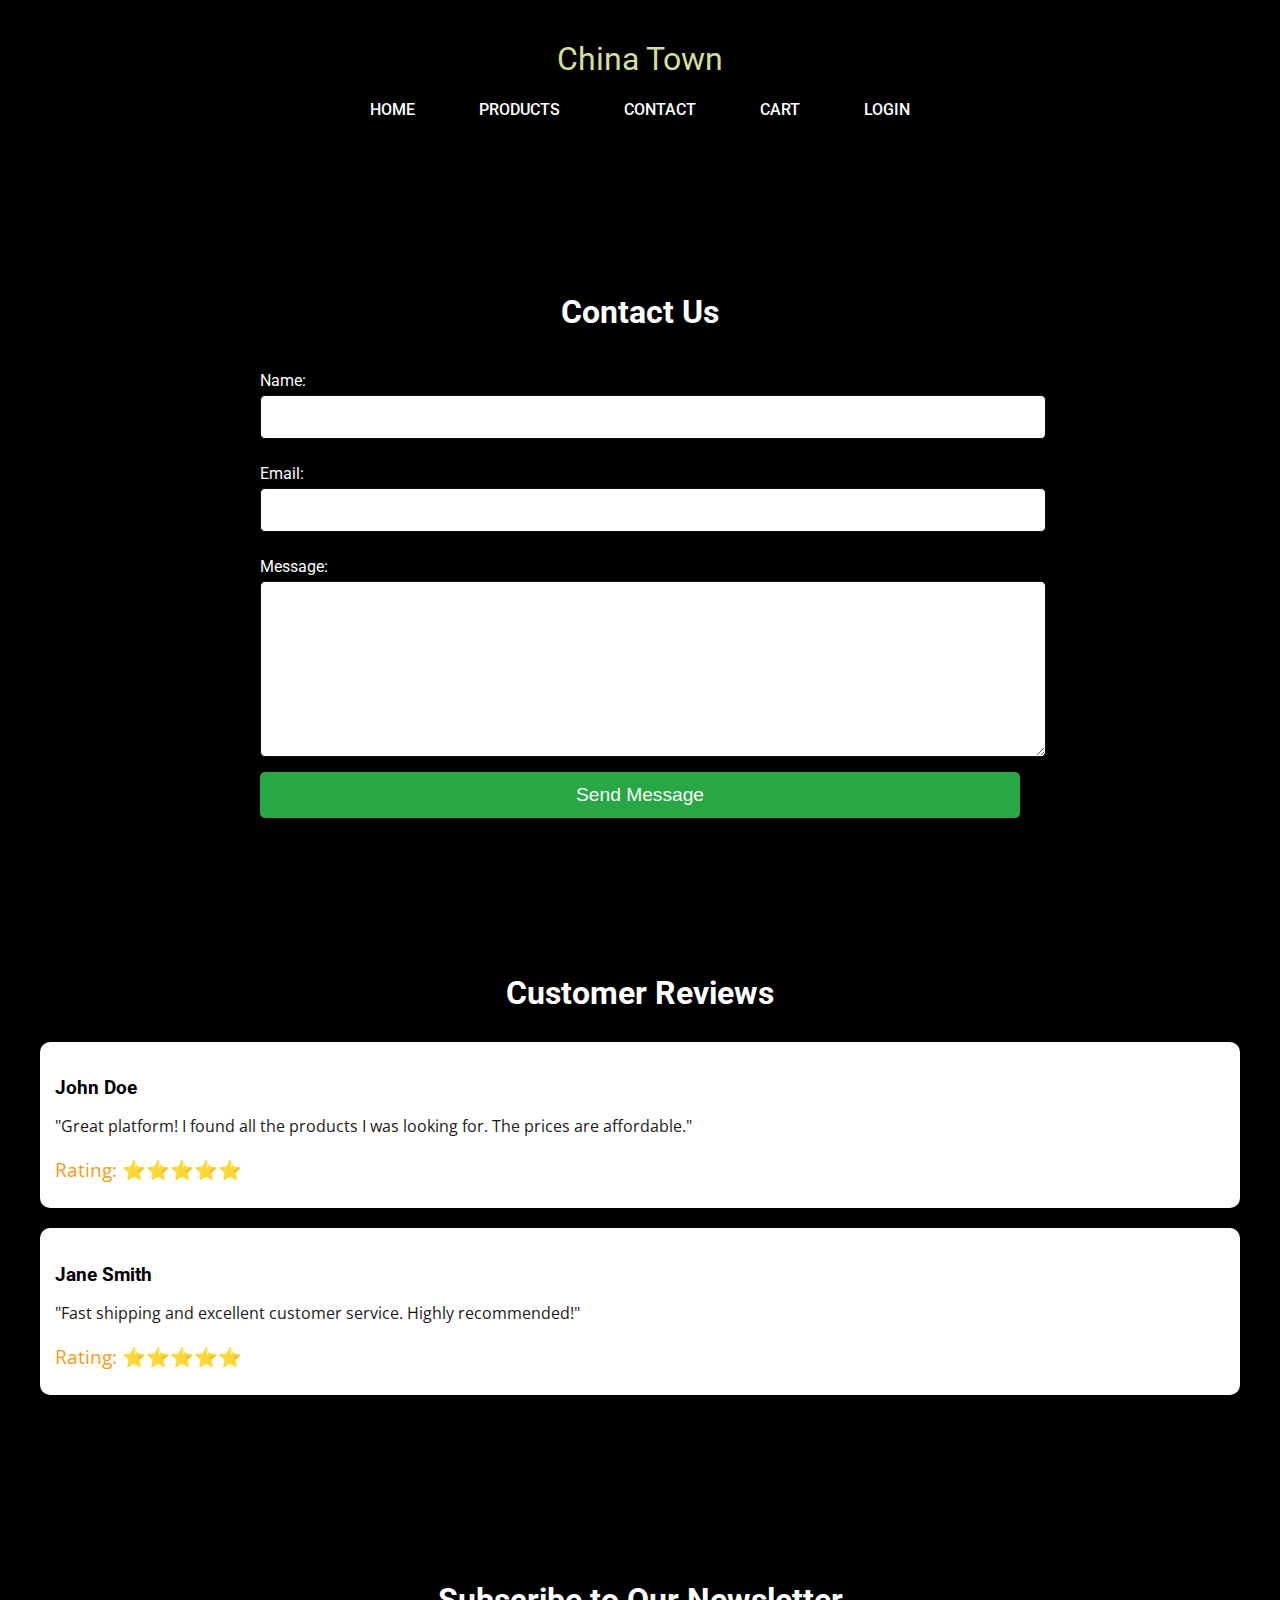
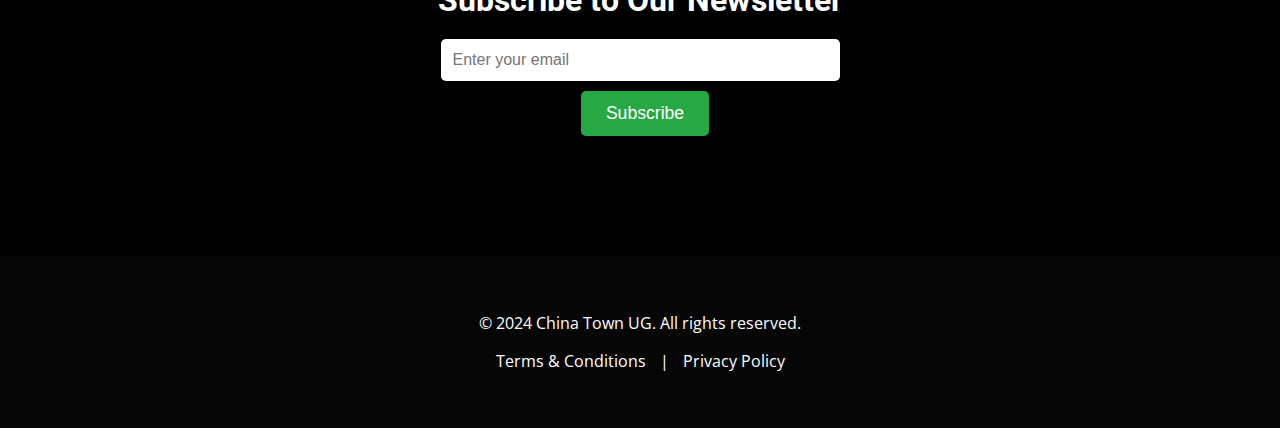
<file: contacts.html>
<!DOCTYPE html>
<html lang="en">

<head>
    <meta charset="UTF-8">
    <meta name="viewport" content="width=device-width, initial-scale=1.0">
    <title>China Town UG - Contact Us</title>
    <link rel="stylesheet" href="main.css">

    <!-- Google Fonts for better typography -->
    <link href="https://fonts.googleapis.com/css2?family=Roboto:wght@400;500;700&family=Open+Sans:wght@400;600;700&display=swap" rel="stylesheet">

    <style>
        body {
            font-family: 'Open Sans', sans-serif;
            margin: 0;
            padding: 0;
            background: #d7d78c;
            color: #1b1919;
        }

        header {
            background-color: #000000;/* China Town color */
            padding: 20px 0;
            text-align: center;
        }

        .logo {
            font-family: 'Roboto', sans-serif;
            font-size: 2em;
            color: #d3df9c;
            text-decoration: none;
        }

        nav ul {
            list-style-type: none;
            padding: 0;
            margin-top: 20px;
        }

        nav ul li {
            display: inline-block;
            margin: 0 15px;
        }

        nav ul li a {
            font-family: 'Roboto', sans-serif;
            color: #fff;
            font-weight: 500;
            text-decoration: none;
            text-transform: uppercase;
            padding: 10px 15px;
        }

        nav ul li a:hover {
            color: #f1c40f;
        }

        .cart-icon, .login {
            color: #1e1d1d;
            font-family: 'Roboto', sans-serif;
            font-weight: 500;
            text-decoration: none;
            padding: 10px 15px;
            border-radius: 5px;
            background-color: #f7f75e;
        }

        .cart-icon:hover, .login:hover {
            background-color: #c8dd8e;
        }

        main {
            padding: 50px 0;
            background-color: #000000;
        }

        .contact {
            width: 100%;
            max-width: 800px;
            margin: 0 auto;
            padding: 20px;
            background-color: #000000;
            box-shadow: 0 4px 8px rgba(0, 0, 0, 0.1);
            border-radius: 10px;
            color: #fcfbfb;
        }

        .contact h2 {
            font-family: 'Roboto', sans-serif;
            font-size: 2em;
            font-weight: 700;
            text-align: center;
            margin-bottom: 30px;
        }

        .contact label {
            font-family: 'Roboto', sans-serif;
            font-size: 1em;
            margin-bottom: 5px;
            display: block;
        }

        .contact input,
        .contact textarea {
            width: 100%;
            padding: 12px;
            margin-bottom: 15px;
            border: 1px solid #0f0e0e;
            border-radius: 5px;
            font-size: 1em;
        }

        .contact textarea {
            height: 150px;
            resize: vertical;
        }

        .contact button {
            background-color: #28a745;
            color: rgb(251, 251, 249);
            font-size: 1.2em;
            padding: 12px 20px;
            border: none;
            border-radius: 5px;
            cursor: pointer;
            width: 100%;
        }

        .contact button:hover {
            background-color: #0d0d0c;
        }

        .response-message {
            font-size: 1.1em;
            font-weight: 600;
            color: #27ae60;
            text-align: center;
            margin-top: 20px;
        }

        .reviews {
            background-color: #000000;
            padding: 50px 0;
        }

        .reviews h2 {
            text-align: center;
            font-family: 'Roboto', sans-serif;
            font-weight: 700;
            font-size: 2em;
            margin-bottom: 30px;
        }

        .review {
            background-color: #fff;
            padding: 15px;
            margin-bottom: 20px;
            border-radius: 10px;
            box-shadow: 0 4px 8px rgba(0, 0, 0, 0.1);
        }

        .review h3 {
            font-family: 'Roboto', sans-serif;
            font-weight: 700;
            font-size: 1.2em;
            margin-bottom: 10px;
            color: #000;
        }

        .review p {
            font-size: 1em;
            margin-bottom: 10px;
        }

        .review p:last-child {
            font-size: 1.2em;
            color: #f39c12;
        }

        .newsletter {
            background-color:#000000;
            color: #fff;
            padding: 50px 0;
            text-align: center;
        }

        .newsletter h2 {
            font-family: 'Roboto', sans-serif;
            font-weight: 700;
            font-size: 2em;
            margin-bottom: 20px;
        }

        .newsletter-form {
            display: flex;
            justify-content: center;
            align-items: center;
            max-width: 500px;
            margin: 0 auto;
        }

        .newsletter-form input {
            padding: 12px;
            font-size: 1em;
            border: none;
            border-radius: 5px;
            width: 75%;
        }

        .newsletter-form button {
            background-color: #28a745;
            color: white;
            padding: 12px 25px;
            border: none;
            border-radius: 5px;
            cursor: pointer;
            font-size: 1.1em;
            margin-left: 10px;
        }

        .newsletter-form button:hover {
            background-color:#060606;
        }

        footer {
            background-color: #060606;
            color: #fff;
            text-align: center;
            padding: 20px;
            font-family: 'Open Sans', sans-serif;
        }

        footer a {
            color: #fff;
            text-decoration: none;
            margin: 0 10px;
        }

        footer a:hover {
            text-decoration: underline;
        }
    </style>
</head>

<body>

    <header>
        <div class="container">
            <a href="#" class="logo">China Town</a>
            <nav>
                <ul>
                    <li><a href="index.html">Home</a></li>
                    <li><a href="products.html">Products</a></li>
                    <li><a href="contacts.html">Contact</a></li>
                    <li><a href="cart.html">Cart</a></li>
                    <li><a href="login.html">Login</a></li>
                </ul>
            </nav>
        </div>
    </header>

    <main>
        <section class="contact">
            <div class="container">
                <h2>Contact Us</h2>
                <form id="contactForm">
                    <label for="name">Name:</label>
                    <input type="text" id="name" name="name" required>

                    <label for="email">Email:</label>
                    <input type="email" id="email" name="email" required>

                    <label for="message">Message:</label>
                    <textarea id="message" name="message" required></textarea>

                    <button type="submit">Send Message</button>
                </form>
                <div id="responseMessage" class="response-message"></div>
            </div>
        </section>

        <!-- Customer Reviews -->
        <section class="reviews">
            <div class="container">
                <h2>Customer Reviews</h2>
                <div class="review">
                    <h3>John Doe</h3>
                    <p>"Great platform! I found all the products I was looking for. The prices are affordable."</p>
                    <p>Rating: ⭐⭐⭐⭐⭐</p>
                </div>
                <div class="review">
                    <h3>Jane Smith</h3>
                    <p>"Fast shipping and excellent customer service. Highly recommended!"</p>
                    <p>Rating: ⭐⭐⭐⭐⭐</p>
                </div>
            </div>
        </section>

        <!-- Newsletter Signup -->
        <section class="newsletter">
            <div class="container">
                <h2>Subscribe to Our Newsletter</h2>
                <form action="#" class="newsletter-form">
                    <input type="email" placeholder="Enter your email" required />
                    <button type="submit">Subscribe</button>
                </form>
            </div>
        </section>
    </main>

    <footer>
        <div class="container">
            <p>&copy; 2024 China Town UG. All rights reserved.</p>
            <p><a href="terms.html">Terms & Conditions</a> | <a href="privacy.html">Privacy Policy</a></p>
        </div>
    </footer>

    <script>
        document.getElementById('contactForm').addEventListener('submit', function (event) {
            event.preventDefault();
            const name = document.getElementById('name').value;
            const email = document.getElementById('email').value;
            const message = document.getElementById('message').value;

            // Simulate sending the message
            document.getElementById('responseMessage').innerText = `Thank you, ${name}! Your message has been sent.`;
            this.reset(); // Reset the form
        });
    </script>

</body>

</html>
</file>
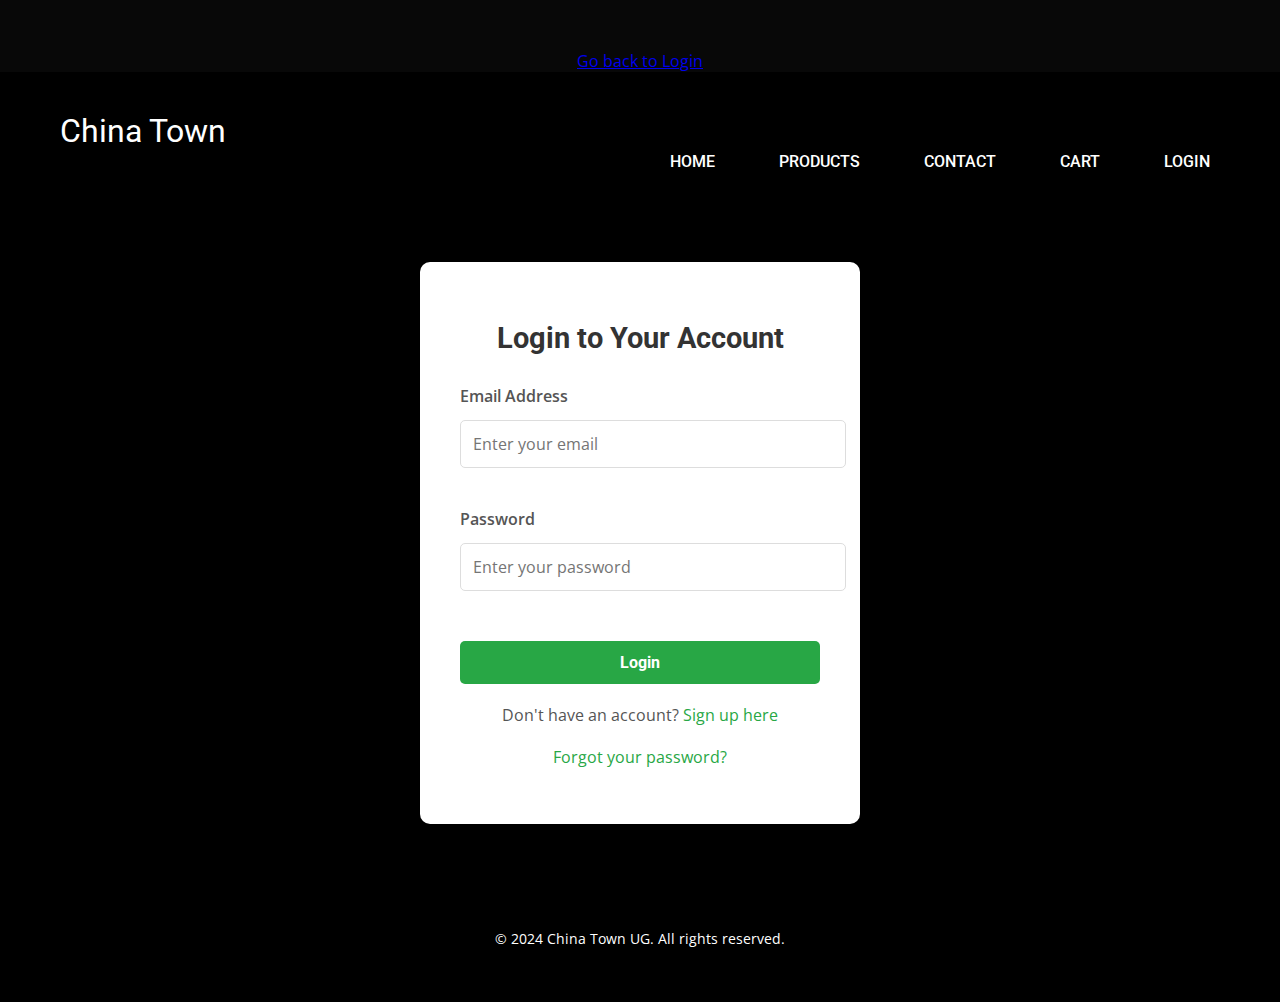
<file: login.html>
<!DOCTYPE html>
<html lang="en">
<head>
    <meta charset="UTF-8">
    <title>Login Error</title>
</head>
<body>
    <div style="text-align: center; margin-top: 50px;">
        <p style="color: red;"><?php echo isset($error_message) ? $error_message : 'An error occurred'; ?></p>
        <a href="login.html">Go back to Login</a>
    </div>
</body>
</html>





<!DOCTYPE html>
<html lang="en">

<head>
    <meta charset="UTF-8">
    <meta name="viewport" content="width=device-width, initial-scale=1.0">
    <title>Login - China Town</title>
    <link rel="stylesheet" href="main.css">

    <!-- Google Fonts for better typography -->
    <link href="https://fonts.googleapis.com/css2?family=Roboto:wght@400;500;700&family=Open+Sans:wght@400;600;700&display=swap" rel="stylesheet">

    <style>
        /* Apply the imported Google Fonts */
        body {
            font-family: 'Open Sans', sans-serif; /* For body text */
            margin: 0;
            padding: 0; 
            background-size: cover; /* Ensure the image covers the entire screen */
            color: #333;
        }

        /* Optional: Add an overlay to improve text contrast */
        .overlay {
            position: absolute;
            top: 0;
            left: 0;
            width: 100%;
            height: 100%;
            background: rgba(0, 0, 0, 0.4); /* Black overlay with transparency */
            z-index: -1; /* Ensure overlay stays behind content */
        }

        header {
            background-color: black; /* Transparent background for header */
            padding: 20px 0;
        }

        header .logo {
            font-family: 'Roboto', sans-serif; /* For logo font */
            font-size: 2em;
            color: #fff;
            text-decoration: none;
            padding-left: 20px;
        }

        header nav ul {
            list-style-type: none;
            padding: 0;
            margin: 0;
            text-align: right;
        }

        header nav ul li {
            display: inline-block;
            margin-left: 20px;
        }

        header nav ul li a {
            font-family: 'Roboto', sans-serif; /* For navigation links */
            font-weight: 500;
            color: #fff;
            text-decoration: none;
            text-transform: uppercase;
            padding: 10px;
        }

        header nav ul li a:hover {
            color: #f1c40f;
        }

        main {
            background-color:black; /* White background with transparency */
            padding: 50px 0;
        }

        .login-section {
            width: 100%;
            max-width: 400px;
            margin: 0 auto;
            padding: 20px;
            background-color: #fff;
            box-shadow: 0 4px 8px rgba(0, 0, 0, 0.1);
            border-radius: 10px;
        }

        .login-section h1 {
            font-family: 'Roboto', sans-serif;
            font-weight: 700;
            font-size: 1.8em;
            color: #333;
            text-align: center;
            margin-bottom: 20px;
        }

        .login-form .form-group {
            margin-bottom: 20px;
        }

        .login-form .form-group label {
            font-family: 'Open Sans', sans-serif;
            font-weight: 600;
            font-size: 1em;
            display: block;
            color: #555;
        }

        .login-form .form-group input {
            font-family: 'Open Sans', sans-serif;
            font-size: 1em;
            padding: 12px;
            width: 100%;
            border: 1px solid #ddd;
            border-radius: 5px;
            margin-top: 8px;
        }

        .login-form .form-group input:focus {
            outline: none;
            border-color: #28a745;
        }

        .login-btn {
            font-family: 'Roboto', sans-serif;
            font-weight: 700;
            font-size: 1em;
            color: #fff;
            background-color: #28a745;
            padding: 12px;
            border: none;
            border-radius: 5px;
            width: 100%;
            cursor: pointer;
            margin-top: 20px;
        }

        .login-btn:hover {
            background-color: #28a745;
        }

        .register-link, .forgot-password {
            text-align: center;
            margin-top: 20px;
        }

        .register-link p, .forgot-password p {
            font-family: 'Open Sans', sans-serif;
            font-size: 1em;
            color: #555;
        }

        .register-link a, .forgot-password a {
            color: #28a745;
            text-decoration: none;
        }

        .register-link a:hover, .forgot-password a:hover {
            color: #28a745;
        }

        footer {
            background-color:black;
            color: #fff;
            text-align: center;
            padding: 20px;
        }

        footer p {
            font-family: 'Open Sans', sans-serif;
            font-size: 0.9em;
        }
    </style>
</head>

<body>
    <!-- Overlay for transparency effect -->
    <div class="overlay"></div>

    <header>
        <div class="container">
            <a href="index.html" class="logo">China Town</a>
            <nav>
                <ul>
                    <li><a href="index.html">Home</a></li>
                    <li><a href="products.html">Products</a></li>
                    <li><a href="contacts.html">Contact</a></li>
                    <li><a href="cart.html">Cart</a></li>
                    <li><a href="login.html">Login</a></li>
                </ul>
            </nav>
        </div>
    </header>

    <main>
        <section class="login-section">
            <div class="container">
                <h1>Login to Your Account</h1>

                <form action="insertstaff.php" method="POST" class="login-form">
                    <div class="form-group">
                        <label for="email">Email Address</label>
                        <input type="email" id="email" name="email" placeholder="Enter your email" required>
                    </div>
                    <div class="form-group">
                        <label for="password">Password</label>
                        <input type="password" id="password" name="password" placeholder="Enter your password" required>
                    </div>
                    <button type="submit" class="login-btn">Login</button>
                </form>

                <div class="register-link">
                    <p>Don't have an account? <a href="register.html">Sign up here</a></p>
                </div>

                <div class="forgot-password">
                    <p><a href="forgot-password.html">Forgot your password?</a></p>
                </div>
            </div>
        </section>
    </main>

    <footer>
        <div class="container">
            <p>&copy; 2024 China Town UG. All rights reserved.</p>
        </div>
    </footer>
</body>

</html>
</file>
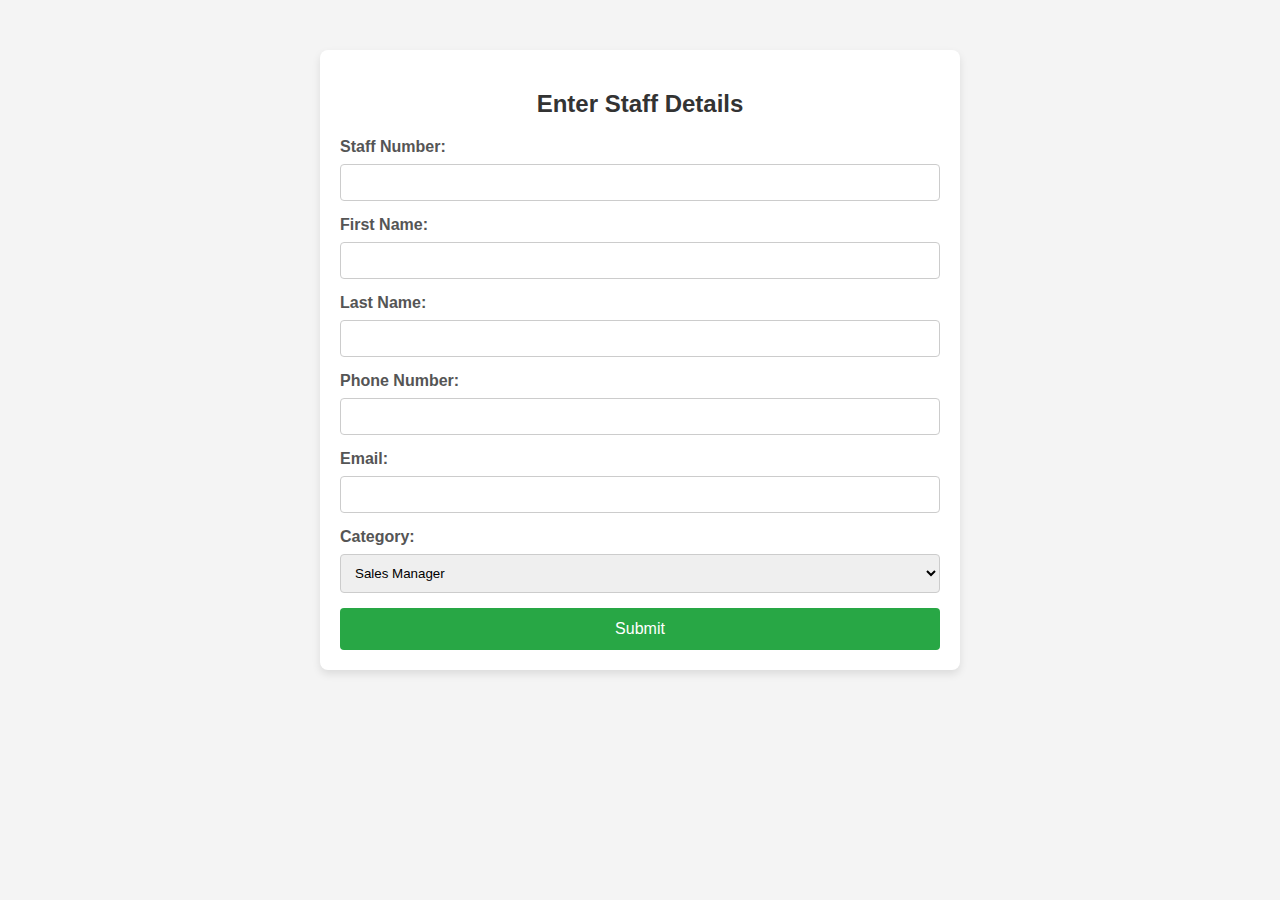
<file: process_form.html>
<!DOCTYPE html>
<html lang="en">
<head>
    <meta charset="UTF-8">
    <title>Staff Details Entry</title>
    <style>
        /* General body styling */
        body {
            font-family: Arial, sans-serif;
            background-color: #f4f4f4;
            margin: 0;
            padding: 0;
        }

        /* Centering the form on the page */
        .form-container {
            width: 100%;
            max-width: 600px;
            margin: 50px auto;
            padding: 20px;
            background-color: #fff;
            border-radius: 8px;
            box-shadow: 0 4px 8px rgba(0, 0, 0, 0.1);
        }

        /* Form heading */
        h2 {
            text-align: center;
            color: #333;
        }

        /* Styling form labels */
        label {
            display: block;
            margin-bottom: 8px;
            font-weight: bold;
            color: #555;
        }

        /* Styling form inputs */
        input[type="number"],
        input[type="text"],
        input[type="email"],
        select {
            width: 100%;
            padding: 10px;
            margin-bottom: 15px;
            border: 1px solid #ccc;
            border-radius: 4px;
            box-sizing: border-box;
        }

        /* Styling the submit button */
        button[type="submit"] {
            width: 100%;
            padding: 12px;
            background-color: #28a745;
            color: #fff;
            border: none;
            border-radius: 4px;
            cursor: pointer;
            font-size: 16px;
        }

        /* Button hover effect */
        button[type="submit"]:hover {
            background-color: #218838;
        }
    </style>
</head>
<body>
    <div class="form-container">
        <h2>Enter Staff Details</h2>
        <form action="test.php" method="post" onsubmit="return true;">
            <label for="staff_number">Staff Number:</label>
            <input type="number" id="staff_number" name="staff_number" required>

            <label for="first_name">First Name:</label>
            <input type="text" id="first_name" name="first_name" required>

            <label for="last_name">Last Name:</label>
            <input type="text" id="last_name" name="last_name" required>

            <label for="phone_number">Phone Number:</label>
            <input type="text" id="phone_number" name="phone_number" required>

            <label for="email">Email:</label>
            <input type="email" id="email" name="email" required>

            <label for="category">Category:</label>
            <select id="category" name="category" required>
                <option value="Sales Manager">Sales Manager</option>
                <option value="Seller">Seller</option>
                <option value="Delivery Person">Delivery Person</option>
            </select>

            <button type="submit">Submit</button>
        </form>
    </div>
</body>
</html>
</file>
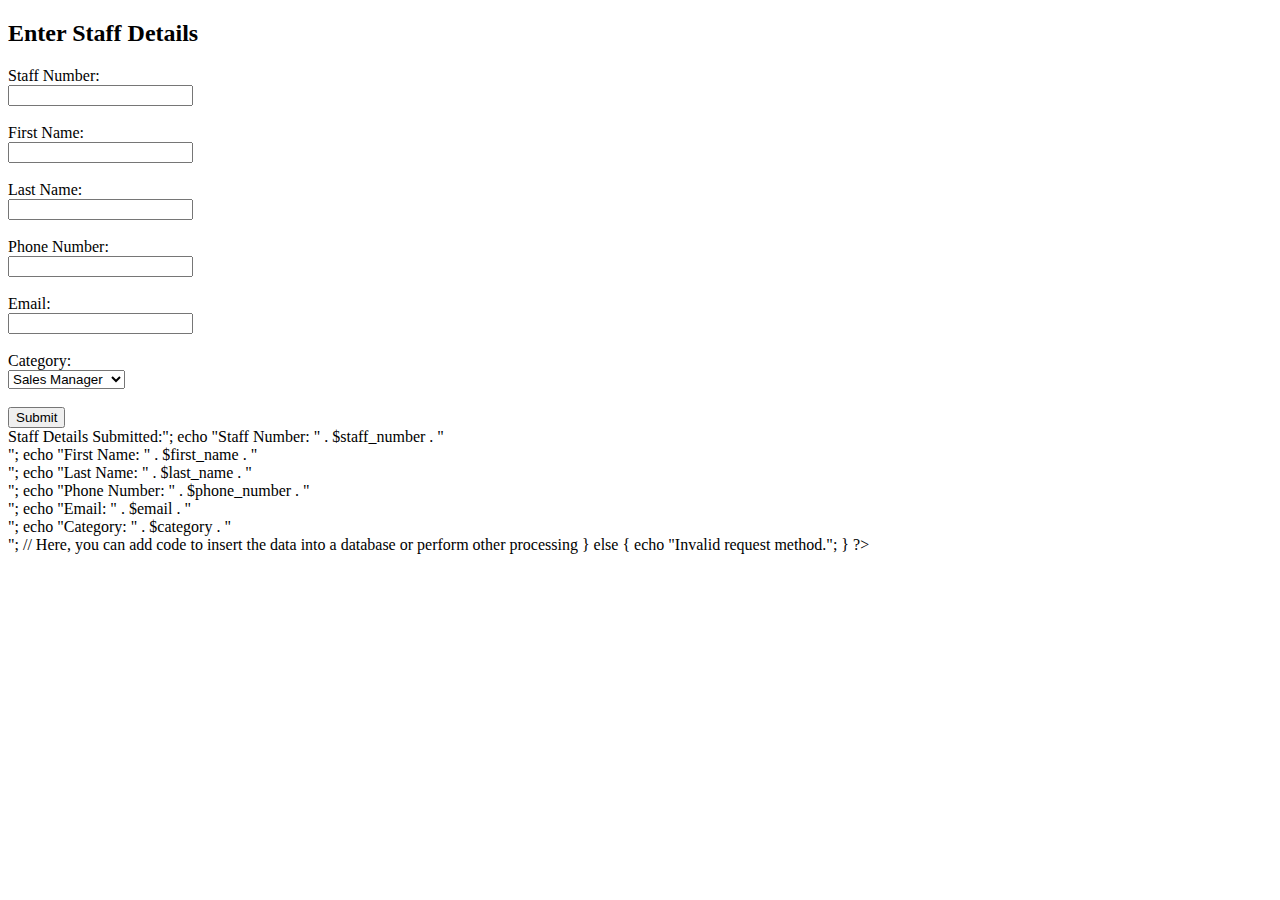
<file: te.html>
<!DOCTYPE html>
<html lang="en">
<head>
    <meta charset="UTF-8">
    <title>Staff Details Entry</title>
</head>
<body>
    <h2>Enter Staff Details</h2>
    <form action="test.php" method="post" onsubmit="return true;">
        <label for="staff_number">Staff Number:</label><br>
        <input type="number" id="staff_number" name="staff_number" required><br><br>

        <label for="first_name">First Name:</label><br>
        <input type="text" id="first_name" name="first_name" required><br><br>

        <label for="last_name">Last Name:</label><br>
        <input type="text" id="last_name" name="last_name" required><br><br>

        <label for="phone_number">Phone Number:</label><br>
        <input type="text" id="phone_number" name="phone_number" required><br><br>

        <label for="email">Email:</label><br>
        <input type="email" id="email" name="email" required><br><br>

        <label for="category">Category:</label><br>
        <select id="category" name="category" required>
            <option value="Sales Manager">Sales Manager</option>
            <option value="Seller">Seller</option>
            <option value="Delivery Person">Delivery Person</option>
        </select><br><br>

        <button type="submit">Submit</button>
    </form>
    <?php
if ($_SERVER["REQUEST_METHOD"] == "POST") {
    // Collect and sanitize form data
    $staff_number = htmlspecialchars($_POST['staff_number']);
    $first_name = htmlspecialchars($_POST['first_name']);
    $last_name = htmlspecialchars($_POST['last_name']);
    $phone_number = htmlspecialchars($_POST['phone_number']);
    $email = htmlspecialchars($_POST['email']);
    $category = htmlspecialchars($_POST['category']);

    // Display the collected data
    echo "<h2>Staff Details Submitted:</h2>";
    echo "Staff Number: " . $staff_number . "<br>";
    echo "First Name: " . $first_name . "<br>";
    echo "Last Name: " . $last_name . "<br>";
    echo "Phone Number: " . $phone_number . "<br>";
    echo "Email: " . $email . "<br>";
    echo "Category: " . $category . "<br>";

    // Here, you can add code to insert the data into a database or perform other processing
} else {
    echo "Invalid request method.";
}
?>

</body>
</html>
</file>
<file: main.css>
body {
    background-color: #0e0e0e;
    color: white;
    font-family: Arial, sans-serif;
}

h1, h2, h3 {
    color: white;
}

.container {
    max-width: 1200px;
    margin: 0 auto;
    padding: 20px;
}

header {
    background-color: #090909;
    padding: 10px 0;
}

nav ul {
    list-style: none;
    padding: 0;
}

nav ul li {
    display: inline;
    margin-right: 20px;
}

nav ul li a {
    color: white;
    text-decoration: none;
}

.hero {
    text-align: center;
    padding: 50px 0;
}

.categories, .products, .contact {
    padding: 20px 0;
}

.category, .product {
    display: inline-block;
    width: 30%;
    text-align: center;
    margin: 10px;
}

.category img, .product img {
    width: 100%;
    border-radius: 10px;
}

footer {
    text-align: center;
    padding: 20px 0;
    background-color: #080808;
    color: white;
}

form {
    display: flex;
    flex-direction: column;
}

form label {
    margin: 10px 0 5px;
}

form input, form textarea {
    padding: 10px;
    margin-bottom: 10px;
    border: none;
    border-radius: 5px;
}

form button {
    padding: 10px;
    background-color: #107442;
    color: white;
    border: none;
    border-radius: 5px;
    cursor: pointer;
}

form button:hover {
    background-color: #2bdccd;
}
</file>
